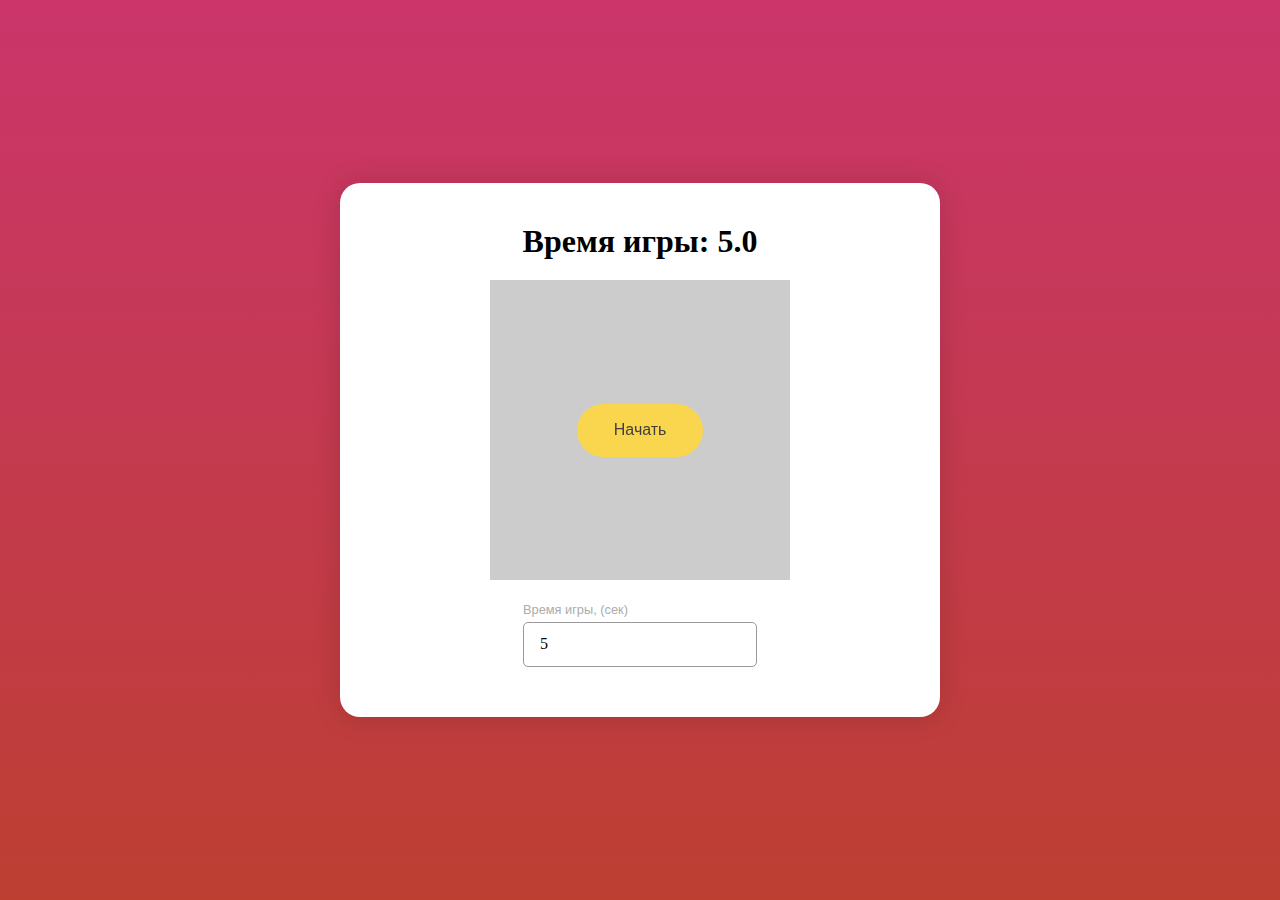
<file: game/index.html>
<!DOCTYPE html>
<html lang="en">
<head>
  <meta charset="UTF-8">
  <meta name="viewport" content="width=device-width, initial-scale=1.0">
  <meta http-equiv="X-UA-Compatible" content="ie=edge">
  <link rel="stylesheet" href="styles.css">
  <title>JS Game</title>
</head>

<body>
  <div class="app">
    <div class="app__header">
      <h1 id="time-header">Время игры: <span id="time">5.0</span></h1>
      <h1 id="result-header" class="hide">Ваш результат: <span id="result"></span></h1>
    </div>
    <div class="app__content">
      <button class="btn" id="start">Начать</button>

      <div class="game" id="game"></div>
    </div>
    <div class="app__footer">
      <div class="input">
        <label for="game-time">Время игры, (сек)</label>
        <input type="number" id="game-time" min="5" step="1" value="5">
      </div>
    </div>
  </div>
  

  <script src="index.js"></script>
</body>
</html>
</file>
<file: game/styles.css>
* {
  margin: 0;
  padding: 0;
  box-sizing: border-box; 
  outline: none;
}

body {
  width: 100%;
  height: 100vh; /* относительно высоты браузера  */
  display: flex; /* расположение блоков в одной линии */
  justify-content: center;/* расположение блоков по центру */
  align-items: center;/* расположение блоков по центру */
  padding: 20px;
  overflow: scroll;/* если содержимое не помещается, то добавляем скролл*/
  background: linear-gradient(#CB356B, #BD3F32);
}

.app {
  background: #fff;
  padding: 20px;
  width: 600px;
  margin: 0 auto;
  box-shadow: 0 1px 30px 0 rgba(0,0,0,0.14), 0 0px 0px 0 rgba(0,0,0,.12), 0 0px 0px 0px rgba(0,0,0,.3);
  border-radius: 20px; /*сглаживание углов*/
}

.app__header { /*заголовок*/
  padding: 20px;
  text-align: center;
}

.app__content {
  display: flex;
  position: relative;
  align-items: center;
  justify-content: center;
}

.app__footer {/*подвал*/
  padding: 20px;
  display: flex;
  flex-direction: column;
  align-items: center;
}

.input {
  display: flex;
  flex-direction: column;
  margin-bottom: 10px;
}

.input label {
  display: inline-block;
  max-width: 100%;
  margin-bottom: 3px;
  color: #acacac;
  font-family: GothamPro,sans-serif;
  font-size: .8rem;
  font-weight: normal;
  line-height: 1.2rem;
}

.input input {
  display: block;
  width: 100%;
  max-height: 2.8rem;
  padding: .8rem 1rem;
  font-size: inherit;
  font-family: inherit;
  font-weight: inherit;
  line-height: 1.4;
  color: #000;
  background: #fff none;
  border: 1px solid #999;
  border-radius: 5px;
}

.game {
  position: relative;
  display: flex;
  align-items: center;
  justify-content: center;
  border: 1px solid #ccc;
  background: #ccc;
  min-height: 300px;
  min-width: 300px;
  max-width: 300px;
  max-height: 300px;
}

.hide {
  display: none!important;
}

.btn {
  position: absolute;
  z-index: 1;
  display: inline-block;
  padding: 1rem 2.3rem;
  margin-bottom: 0;
  font-weight: normal;
  font-family: GothamPro, sans-serif;
  font-size: 1rem;
  line-height: 1.3rem;
  text-align: center;
  white-space: nowrap;
  vertical-align: middle;
  touch-action: manipulation;
  cursor: pointer;
  user-select: none;
  background: #fad64e;
  color: #3f3f3f;
  border: none;
  border-radius: 2.8rem;
  transition: transform .2s ease-in-out,box-shadow .2s ease-in-out,-webkit-transform .2s ease-in-out,-webkit-box-shadow .2s ease-in-out;
  will-change: transform;
}

.btn:disabled {
  background: #ccc!important;
  border: 1px solid #ccc;
  color: #000;
  cursor: not-allowed;
}

.btn:active {
  transition: transform .1s ease-in-out,box-shadow .1s ease-in-out!important;
  transform: none!important;
  box-shadow: none!important;
}

.btn:hover {
  box-shadow: 0 6px 16px 0 rgba(0,0,0,.2);
  transform: translateY(-1px);
}
</file>
